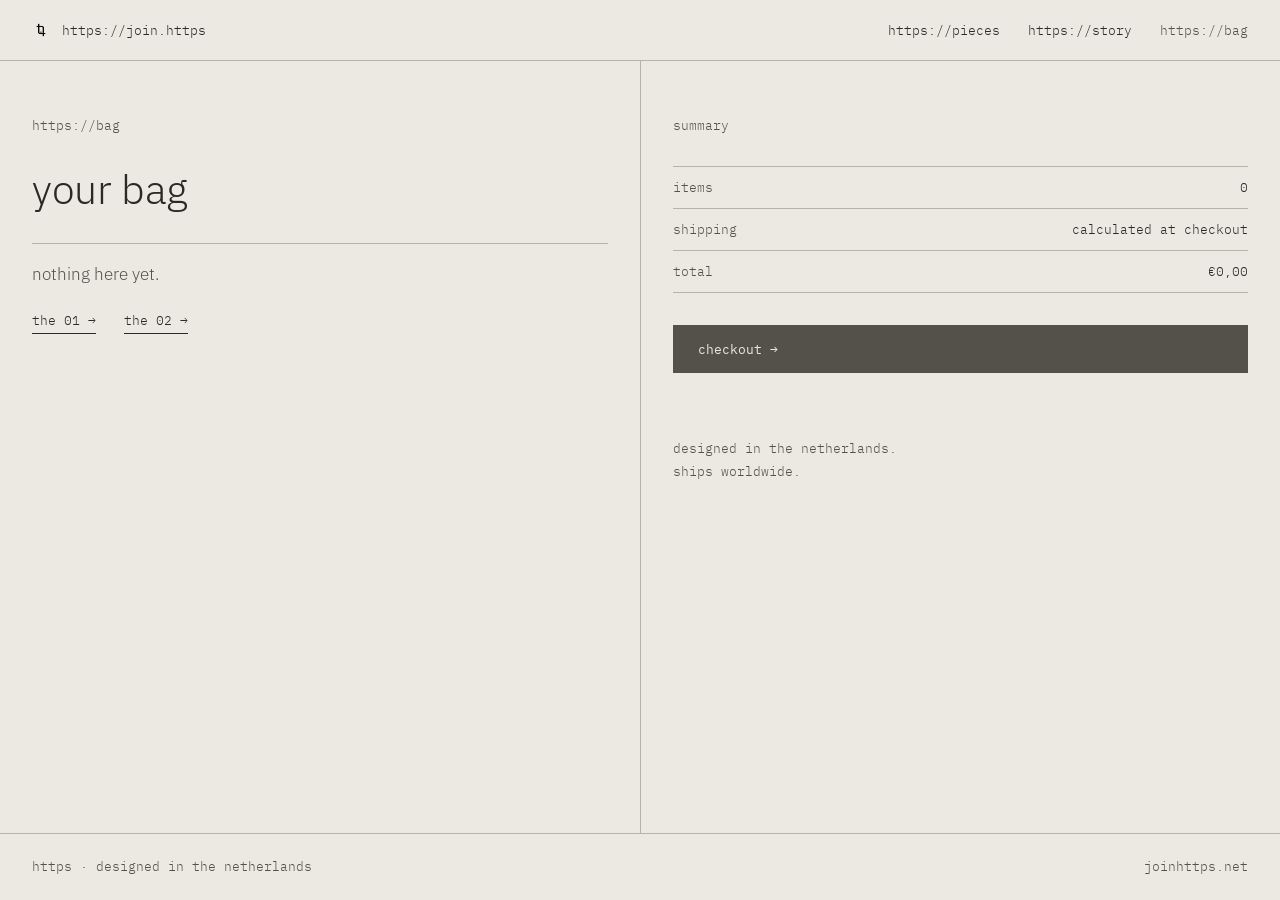
<file: bag.html>
<!DOCTYPE html>
<html lang="en">
<head>
<meta charset="utf-8">
<meta name="viewport" content="width=device-width, initial-scale=1">
<title>https — bag</title>
<link rel="icon" href="assets/logo/logo_black.png">
<link rel="preconnect" href="https://fonts.googleapis.com">
<link rel="preconnect" href="https://fonts.gstatic.com" crossorigin>
<link rel="stylesheet" href="https://fonts.googleapis.com/css2?family=IBM+Plex+Mono:wght@400&family=IBM+Plex+Sans:wght@300;400&display=swap">
<link rel="stylesheet" href="css/site.css">
</head>
<body>
<div class="page">

  <nav class="nav">
    <a href="index.html" class="nav-home"><img src="assets/logo/logo_black.png" alt="https symbol">https://join.https</a>
    <div class="nav-links">
      <a href="pieces.html">https://pieces</a>
      <a href="story.html">https://story</a>
      <a href="bag.html" data-cart-label class="is-active">https://bag</a>
    </div>
  </nav>

  <section class="cart" data-cart-page>
    <div class="cart-main">
      <span class="mono soft">https://bag</span>
      <h1 class="title-section">Your bag</h1>

      <div class="cart-empty" data-empty hidden>
        <p>Nothing here yet.</p>
        <div>
          <a href="the-01.html" class="cta">the 01 →</a>
          <a href="the-02.html" class="cta">the 02 →</a>
        </div>
      </div>

      <div class="cart-items" data-items></div>
    </div>

    <div class="cart-col">
    <div class="cart-summary">
      <span class="mono soft">summary</span>
      <div class="summary-rows">
        <div><span>items</span><span data-count>0</span></div>
        <div><span>shipping</span><span>calculated at checkout</span></div>
        <div><span>total</span><span data-total>€0,00</span></div>
      </div>
      <button type="button" class="btn" data-checkout disabled>Checkout →</button>
      <p class="cart-note" data-checkout-note></p>
      <p class="cart-note">Designed in the Netherlands.<br>Ships worldwide.</p>
    </div>
    </div>
  </section>

  <footer class="footer">
    <div>
      <span>https · designed in the Netherlands</span>
      <a href="https://joinhttps.net">joinhttps.net</a>
    </div>
  </footer>
</div>
<script src="js/config.js"></script>
<script src="js/catalog.local.js"></script>
<script src="js/shop.js"></script>
<script src="js/site.js"></script>
<script src="js/bag.js"></script>
</body>
</html>
</file>
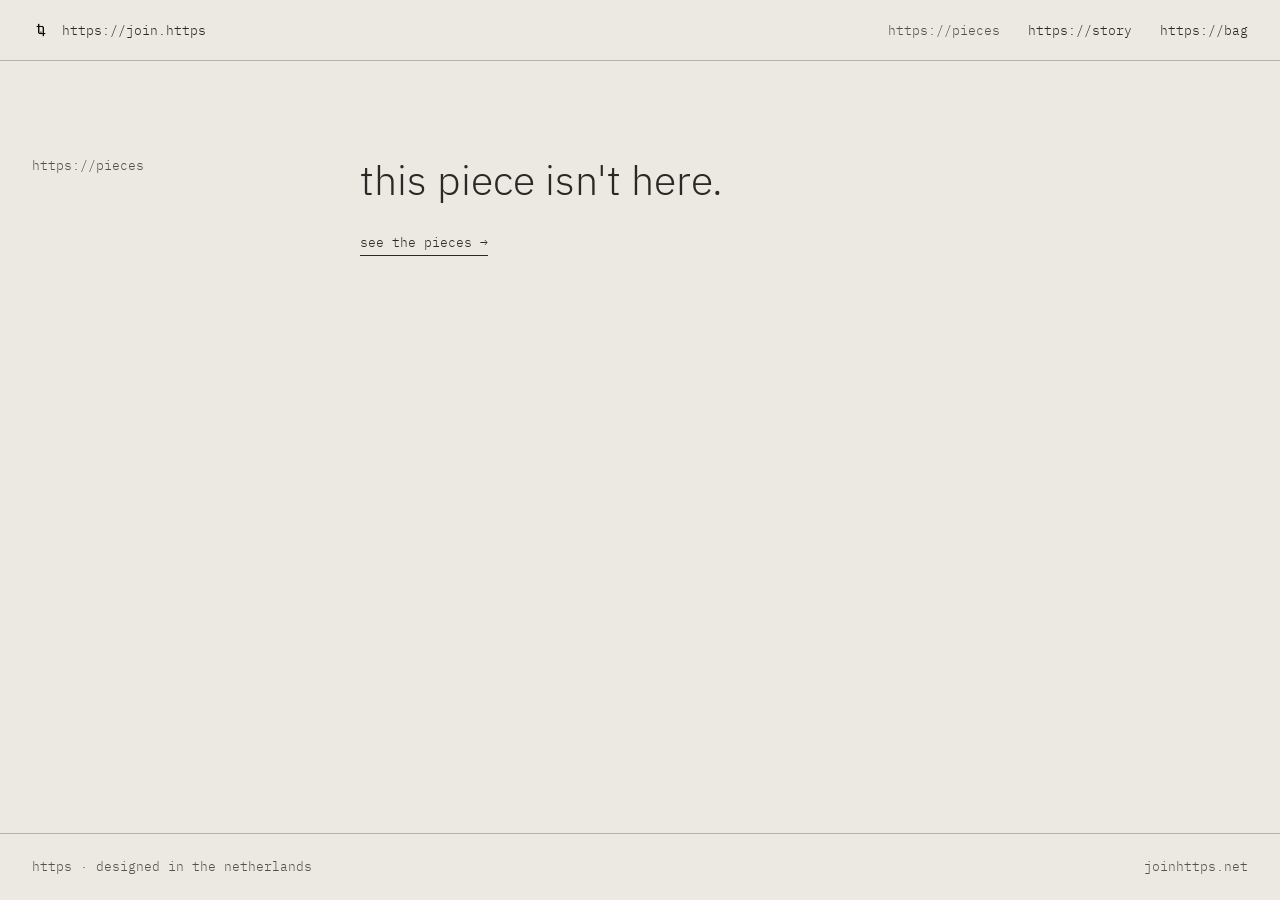
<file: piece.html>
<!DOCTYPE html>
<html lang="en">
<head>
<meta charset="utf-8">
<meta name="viewport" content="width=device-width, initial-scale=1">
<title>https — piece</title>
<link rel="icon" href="assets/logo/logo_black.png">
<link rel="preconnect" href="https://fonts.googleapis.com">
<link rel="preconnect" href="https://fonts.gstatic.com" crossorigin>
<link rel="stylesheet" href="https://fonts.googleapis.com/css2?family=IBM+Plex+Mono:wght@400&family=IBM+Plex+Sans:wght@300;400&display=swap">
<link rel="stylesheet" href="css/site.css">
</head>
<body>
<div class="page page--product">

  <nav class="nav">
    <a href="index.html" class="nav-home"><img src="assets/logo/logo_black.png" alt="https symbol">https://join.https</a>
    <div class="nav-links">
      <a href="pieces.html" class="is-active">https://pieces</a>
      <a href="story.html">https://story</a>
      <a href="bag.html" data-cart-label>https://bag</a>
    </div>
  </nav>

  <section class="beat story-grid" data-piece-missing hidden style="flex:1">
    <span class="beat-label">https://pieces</span>
    <div class="story-content">
      <h1 class="title-section">This piece isn't here.</h1>
      <a href="pieces.html" class="cta" style="align-self:flex-start">See the pieces →</a>
    </div>
  </section>

  <section class="product" data-piece hidden>
    <div class="product-grid product-grid--wide">
      <div class="product-col">
      <div class="product-panel">
        <div class="product-meta">
          <span data-handle></span><span data-availability></span>
        </div>
        <div class="object-stack" style="gap: 12px;">
          <h1 class="title-section" data-title></h1>
          <p class="product-sub" data-sub></p>
        </div>
        <div class="product-price"><span data-price></span><span class="mono soft">Shipping calculated at checkout</span></div>
        <div class="product-actions">
          <button type="button" class="btn" data-add>Add to bag</button>
          <a href="bag.html" data-cart-link></a>
        </div>
        <p class="product-ship">Ships worldwide from the Netherlands.<br>One size, adjustable. Designed to age with you.</p>
        <p class="body" data-description></p>
        <div class="specs" data-specs></div>
        <div class="product-others" data-others></div>
      </div>
      </div>
      <div class="gallery">
        <div class="gallery-track" data-track></div>
        <div class="gallery-bar">
          <span data-counter>01 / 10</span>
          <div>
            <button type="button" class="btn-icon" data-prev aria-label="Previous photo">←</button>
            <button type="button" class="btn-icon" data-next aria-label="Next photo">→</button>
          </div>
        </div>
      </div>
    </div>

    <div class="product-story">
      <section class="story-block story-grid">
        <span class="story-label">https://why-a-cap</span>
        <div class="story-content">
          <h2 class="title-section">Why a cap?</h2>
          <p class="body">People wear caps while moving through crowded cities, public spaces and everyday moments without drawing attention to themselves. It's the one thing you put on before you leave and forget you're wearing.</p>
          <p class="body">Two strangers can pass each other wearing the same symbol without ever speaking. The connection exists long before either person notices it.</p>
          <p class="body">Washed and distressed on purpose. Designed to age with you. Every mark you add makes it more yours.</p>
        </div>
      </section>
    </div>

    <div class="product-close">
      <div>
        <div class="signal" aria-hidden="true">
          <span class="signal-dot"></span>
          <span class="signal-ring"></span>
        </div>
        <p class="closing-statement">Somewhere right now, someone you'll never meet is wearing the same symbol.</p>
      </div>
    </div>
  </section>

  <div class="buy-bar" aria-hidden="false">
    <span data-bar-label></span>
    <button type="button" class="btn" data-add-bar>Add to bag</button>
  </div>

  <footer class="footer">
    <div>
      <span>https · designed in the Netherlands</span>
      <a href="https://joinhttps.net">joinhttps.net</a>
    </div>
  </footer>
</div>
<script src="js/config.js"></script>
<script src="js/catalog.local.js"></script>
<script src="js/shop.js"></script>
<script src="js/site.js"></script>
<script src="js/piece.js"></script>
</body>
</html>
</file>
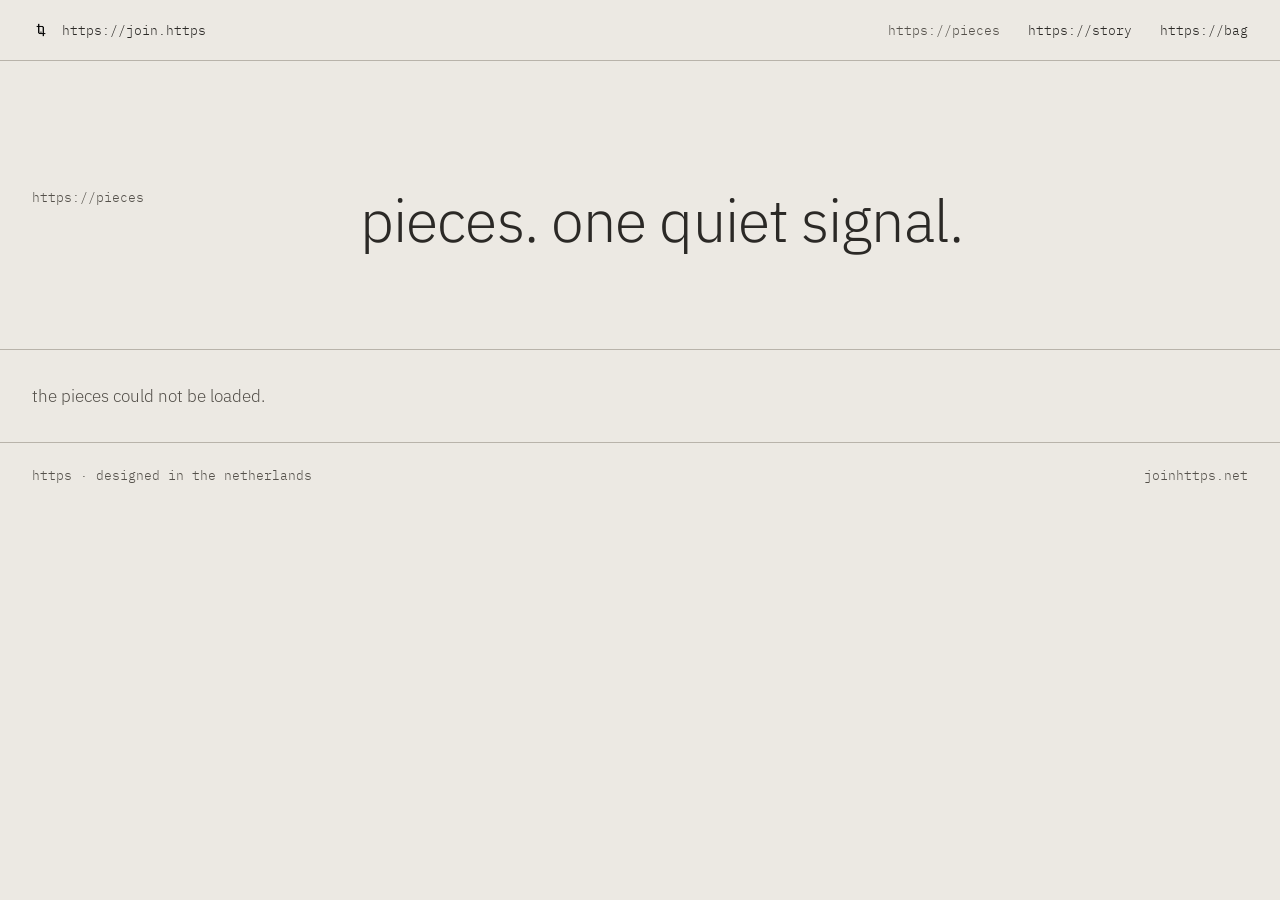
<file: pieces.html>
<!DOCTYPE html>
<html lang="en">
<head>
<meta charset="utf-8">
<meta name="viewport" content="width=device-width, initial-scale=1">
<title>https — pieces</title>
<link rel="icon" href="assets/logo/logo_black.png">
<link rel="preconnect" href="https://fonts.googleapis.com">
<link rel="preconnect" href="https://fonts.gstatic.com" crossorigin>
<link rel="stylesheet" href="https://fonts.googleapis.com/css2?family=IBM+Plex+Mono:wght@400&family=IBM+Plex+Sans:wght@300;400&display=swap">
<link rel="stylesheet" href="css/site.css">
</head>
<body>
<div class="page">

  <nav class="nav">
    <a href="index.html" class="nav-home"><img src="assets/logo/logo_black.png" alt="https symbol">https://join.https</a>
    <div class="nav-links">
      <a href="pieces.html" class="is-active">https://pieces</a>
      <a href="story.html">https://story</a>
      <a href="bag.html" data-cart-label>https://bag</a>
    </div>
  </nav>


  <header class="pieces-head story-grid pieces-intro">
    <span class="beat-label">https://pieces</span>
    <h1 class="title-page">Pieces. One quiet signal.</h1>
  </header>

  <section class="pieces pieces-list">
    <div class="pieces-grid" data-pieces-grid>
      <a class="tile" aria-hidden="true"><div class="tile-image"></div><div class="tile-body"><span class="tile-name">&nbsp;</span></div></a>
      <a class="tile" aria-hidden="true"><div class="tile-image"></div><div class="tile-body"><span class="tile-name">&nbsp;</span></div></a>
    </div>
  </section>

  <footer class="footer">
    <div>
      <span>https · designed in the Netherlands</span>
      <a href="https://joinhttps.net">joinhttps.net</a>
    </div>
  </footer>
</div>
<script src="js/config.js"></script>
<script src="js/catalog.local.js"></script>
<script src="js/shop.js"></script>
<script src="js/site.js"></script>
<script src="js/pieces.js"></script>
</body>
</html>
</file>
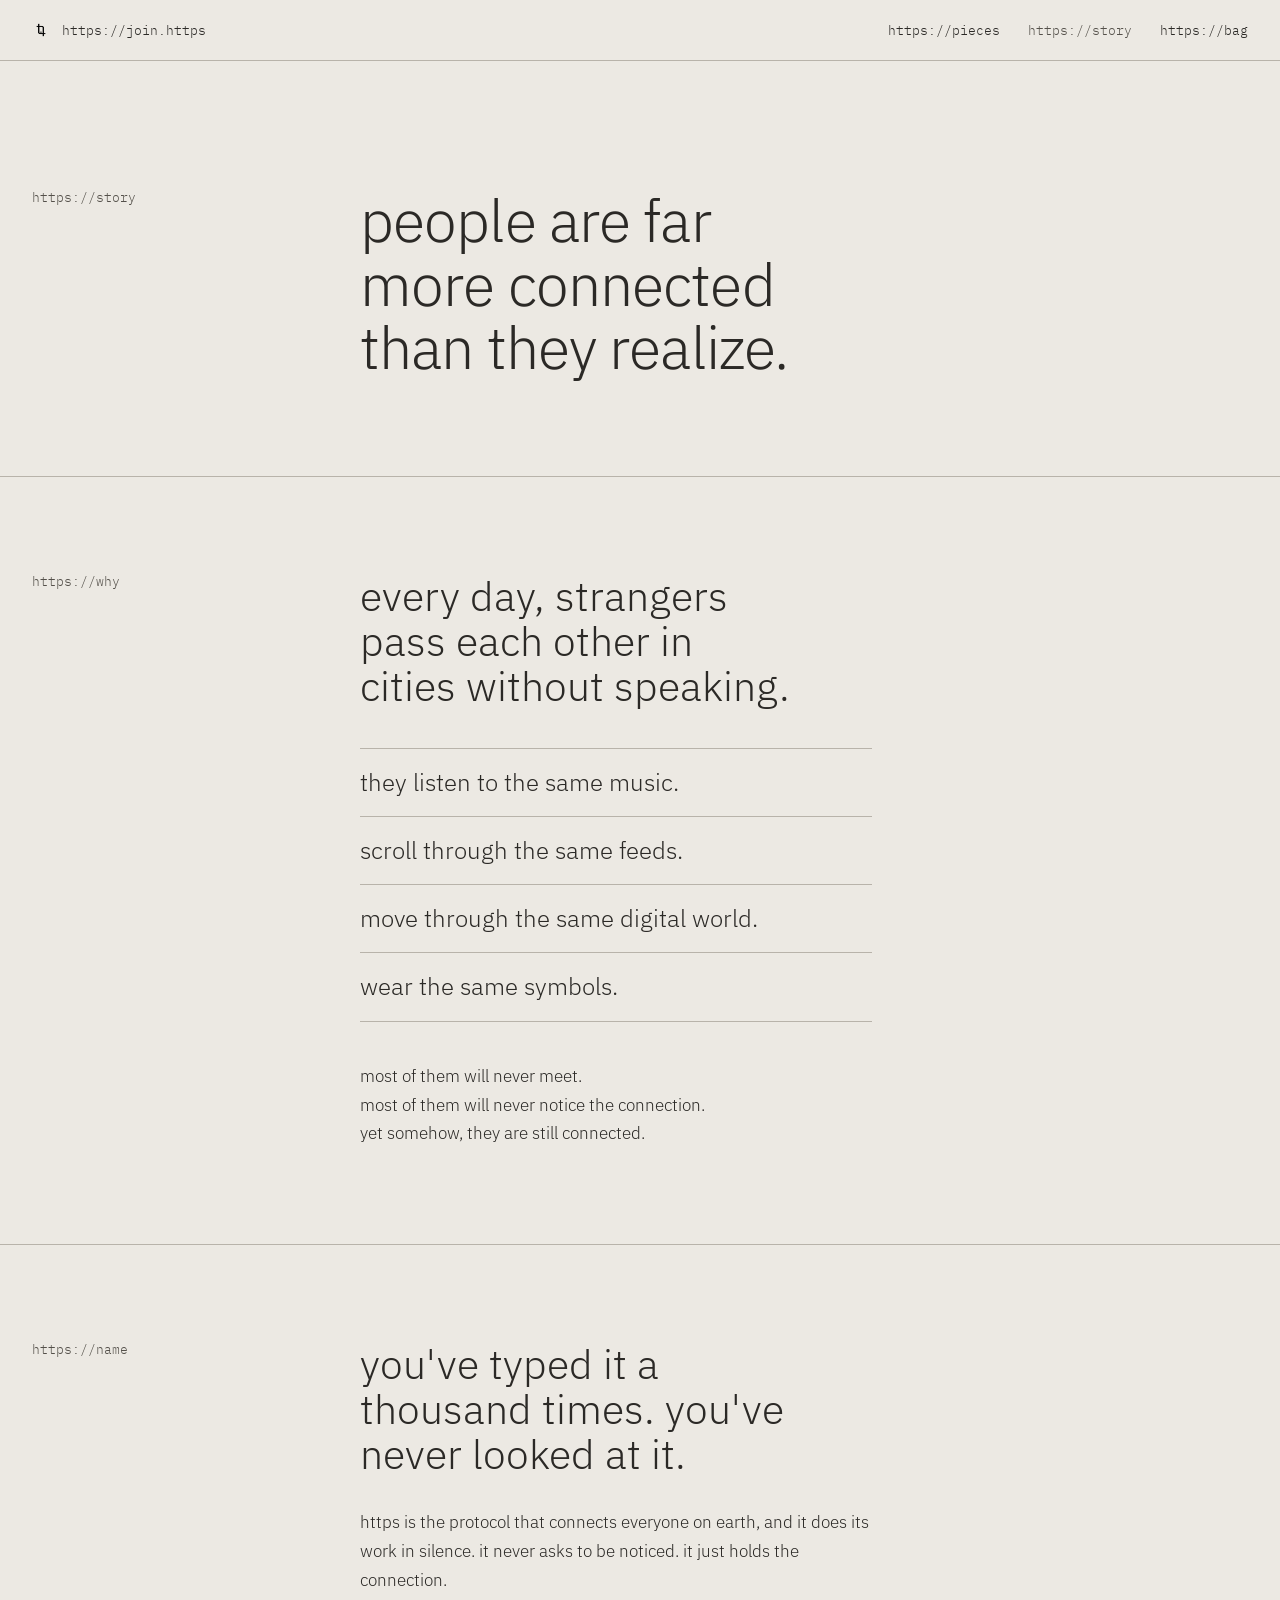
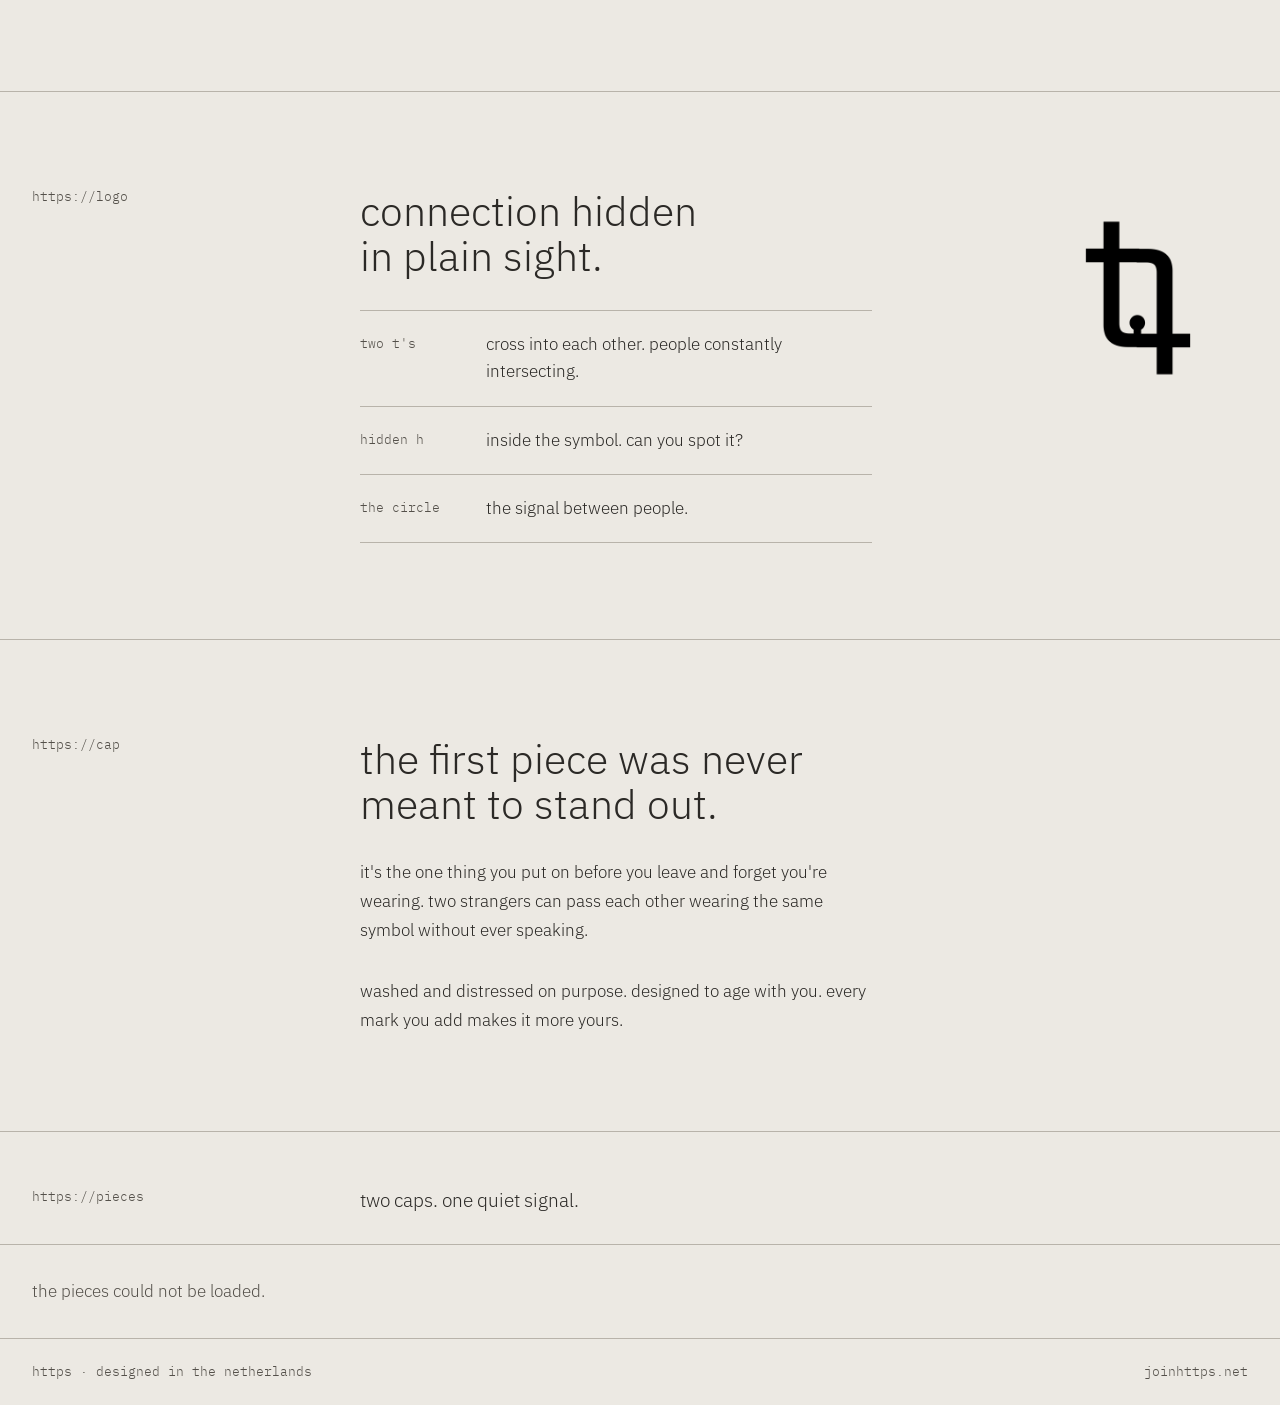
<file: story.html>
<!DOCTYPE html>
<html lang="en">
<head>
<meta charset="utf-8">
<meta name="viewport" content="width=device-width, initial-scale=1">
<title>https — story</title>
<link rel="icon" href="assets/logo/logo_black.png">
<link rel="preconnect" href="https://fonts.googleapis.com">
<link rel="preconnect" href="https://fonts.gstatic.com" crossorigin>
<link rel="stylesheet" href="https://fonts.googleapis.com/css2?family=IBM+Plex+Mono:wght@400&family=IBM+Plex+Sans:wght@300;400&display=swap">
<link rel="stylesheet" href="css/site.css">
</head>
<body>
<div class="page">

  <nav class="nav">
    <a href="index.html" class="nav-home"><img src="assets/logo/logo_black.png" alt="https symbol">https://join.https</a>
    <div class="nav-links">
      <a href="pieces.html">https://pieces</a>
      <a href="story.html" class="is-active">https://story</a>
      <a href="bag.html" data-cart-label>https://bag</a>
    </div>
  </nav>

  <!-- 1. Opening: one line, lots of air -->
  <header class="story-block story-block--header story-grid">
    <span class="story-label">https://story</span>
    <h1 class="title-page">People are far more connected than they realize.</h1>
  </header>

  <!-- 2. Why: the list, one line per row -->
  <section class="story-block story-grid">
    <span class="story-label">https://why</span>
    <div class="story-content story-content--why">
      <h2 class="title-section">Every day, strangers pass each other in cities without speaking.</h2>
      <div class="story-list">
        <span>They listen to the same music.</span>
        <span>Scroll through the same feeds.</span>
        <span>Move through the same digital world.</span>
        <span>Wear the same symbols.</span>
      </div>
      <p class="body">Most of them will never meet.<br>Most of them will never notice the connection.<br>Yet somehow, they are still connected.</p>
    </div>
  </section>

  <!-- 3. Name -->
  <section class="story-block story-grid">
    <span class="story-label">https://name</span>
    <div class="story-content">
      <h2 class="title-section">You've typed it a thousand times. You've never looked at it.</h2>
      <p class="body">https is the protocol that connects everyone on earth, and it does its work in silence. It never asks to be noticed. It just holds the connection.</p>
    </div>
  </section>

  <!-- 4. Logo: symbol large and alone, then three short notes -->
  <section class="story-block story-grid story-logo-grid">
    <span class="story-label">https://logo</span>
    <img src="assets/logo/logo_black.png" alt="https symbol" class="story-logo">
    <div class="story-content story-logo-copy">
      <h2 class="title-section">Connection hidden in plain sight.</h2>
      <div class="story-notes">
        <div><span class="mono">two t's</span><span>Cross into each other. People constantly intersecting.</span></div>
        <div><span class="mono">hidden h</span><span>Inside the symbol. Can you spot it?</span></div>
        <div><span class="mono">the circle</span><span>The signal between people.</span></div>
      </div>
    </div>
  </section>

  <!-- 5. Cap: the bridge to the product -->
  <section class="story-block story-grid">
    <span class="story-label">https://cap</span>
    <div class="story-content">
      <h2 class="title-section">The first piece was never meant to stand out.</h2>
      <p class="body">It's the one thing you put on before you leave and forget you're wearing. Two strangers can pass each other wearing the same symbol without ever speaking.</p>
      <p class="body">Washed and distressed on purpose. Designed to age with you. Every mark you add makes it more yours.</p>
    </div>
  </section>

  <!-- 6. The pieces: two big tiles, the exit -->
  <section class="pieces">
    <div class="pieces-head story-grid">
      <span class="story-label">https://pieces</span>
      <span class="lead">Two caps. One quiet signal.</span>
    </div>
    <div class="pieces-grid" data-pieces-grid></div>
  </section>

  <footer class="footer footer--end">
    <div>
      <span>https · designed in the Netherlands</span>
      <a href="https://joinhttps.net">joinhttps.net</a>
    </div>
  </footer>
</div>
<script src="js/config.js"></script>
<script src="js/catalog.local.js"></script>
<script src="js/shop.js"></script>
<script src="js/site.js"></script>
<script src="js/pieces.js"></script>
</body>
</html>
</file>
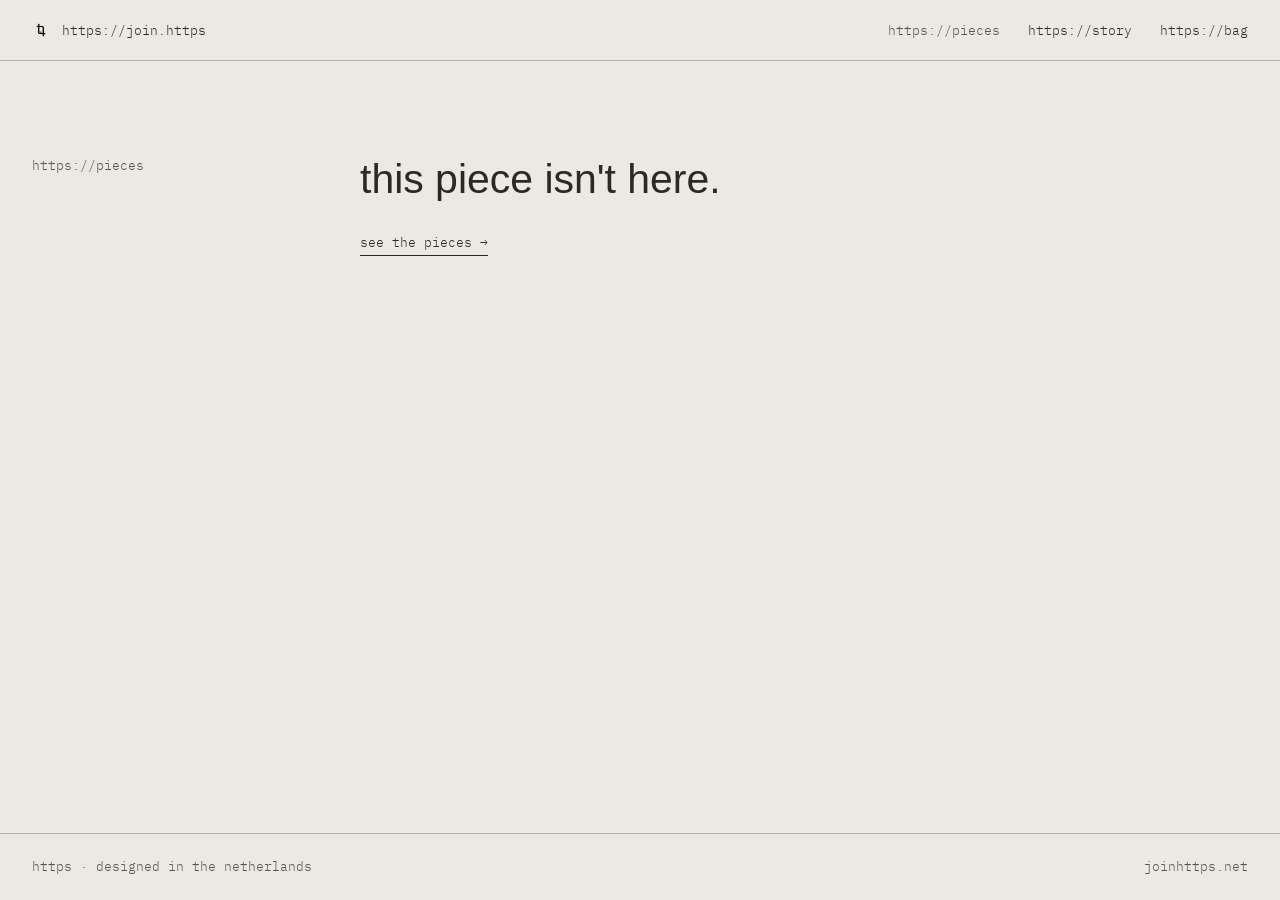
<file: the-01.html>
<!DOCTYPE html>
<html lang="en"><head><meta charset="utf-8"><meta http-equiv="refresh" content="0; url=piece.html?handle=the-01"><title>https — the 01</title><link rel="canonical" href="piece.html?handle=the-01"></head>
<body style="margin:0;background:#ece9e3;color:#2b2926;font:300 17px/1.7 'IBM Plex Sans',sans-serif;padding:32px"><a href="piece.html?handle=the-01" style="color:#2b2926">the 01 →</a></body></html>
</file>
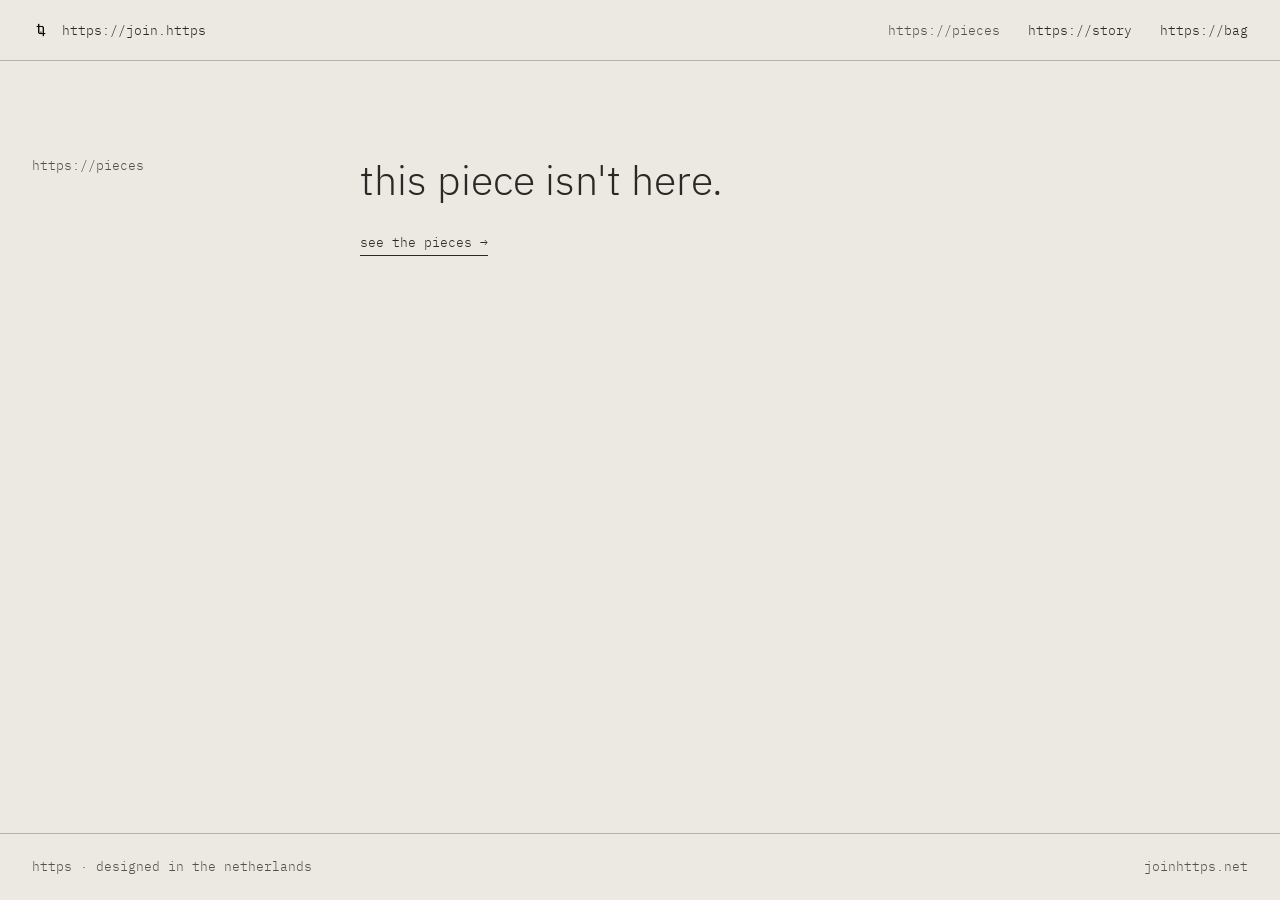
<file: the-02.html>
<!DOCTYPE html>
<html lang="en"><head><meta charset="utf-8"><meta http-equiv="refresh" content="0; url=piece.html?handle=the-02"><title>https — the 02</title><link rel="canonical" href="piece.html?handle=the-02"></head>
<body style="margin:0;background:#ece9e3;color:#2b2926;font:300 17px/1.7 'IBM Plex Sans',sans-serif;padding:32px"><a href="piece.html?handle=the-02" style="color:#2b2926">the 02 →</a></body></html>
</file>
<file: css/site.css>
/* https — site styles. Values mirror design/*.dc.html exactly. */

:root {
  --paper: #ece9e3;
  --paper-dim: #d9d5cd;
  --thread: #b8b3aa;
  --charcoal: #2b2926;
  --charcoal-soft: #54504a;
  --rule-dark: rgba(236, 233, 227, .14);
  --nav-h: 61px;
  --footer-h: 66px;
  --sans: 'IBM Plex Sans', sans-serif;
  --mono: 'IBM Plex Mono', monospace;
}

*, *::before, *::after { box-sizing: border-box; }

html { background: var(--paper); }

body {
  margin: 0;
  background: var(--paper);
  color: var(--charcoal);
  font-family: var(--sans);
  font-weight: 300;
  -webkit-font-smoothing: antialiased;
  text-transform: lowercase;
}

a { color: var(--charcoal); text-decoration: none; }
a:hover { color: var(--charcoal-soft); }

::selection { background: var(--charcoal); color: var(--paper); }

img { display: block; }

button { text-transform: inherit; }

/* ---------- primitives ---------- */

.page {
  background: var(--paper);
  color: var(--charcoal);
  min-height: 100vh;
  display: flex;
  flex-direction: column;
}

.mono { font-family: var(--mono); font-size: 13px; }
.soft { color: var(--charcoal-soft); }

.body {
  margin: 0;
  font-size: 17px;
  line-height: 1.7;
  max-width: 32rem;
}

h1, h2 { margin: 0; font-weight: 300; text-wrap: balance; }

.title-page {
  font-size: clamp(36px, 4.6vw, 64px);
  line-height: 1.08;
  letter-spacing: -0.015em;
}

.title-section {
  font-size: clamp(28px, 3.2vw, 44px);
  line-height: 1.1;
}

.cta {
  font-family: var(--mono);
  font-size: 13px;
  border-bottom: 1px solid var(--charcoal);
  padding-bottom: 4px;
}
.cta:hover { color: var(--charcoal-soft); border-color: var(--charcoal-soft); }

.btn {
  background: var(--charcoal);
  color: var(--paper);
  border: 1px solid var(--charcoal);
  padding: 0 24px;
  height: 48px;
  font-family: var(--mono);
  font-size: 13px;
  cursor: pointer;
  text-align: left;
}
.btn:hover { background: var(--charcoal-soft); border-color: var(--charcoal-soft); }
.btn:disabled { cursor: default; }

.btn-icon {
  background: none;
  border: 1px solid var(--thread);
  color: var(--charcoal);
  width: 44px;
  height: 44px;
  font-family: var(--mono);
  font-size: 15px;
  cursor: pointer;
  padding: 0;
}

/* signal dot */
.signal {
  position: relative;
  width: 10px;
  height: 10px;
}
.signal-dot {
  position: absolute;
  inset: 0;
  background: var(--paper);
  border-radius: 50%;
}
.signal-ring {
  position: absolute;
  inset: 0;
  border-radius: 50%;
  border: 1px solid var(--paper);
  animation: signal 3s ease-out infinite;
  pointer-events: none;
}
@keyframes signal {
  0% { transform: scale(1); opacity: .7; }
  100% { transform: scale(3.2); opacity: 0; }
}
@media (prefers-reduced-motion: reduce) {
  .signal-ring, .map-ring { animation: none !important; }
}

/* ---------- nav ---------- */

.nav {
  position: sticky;
  top: 0;
  z-index: 10;
  background: var(--paper);
  border-bottom: 1px solid var(--thread);
  display: flex;
  justify-content: space-between;
  align-items: center;
  min-height: var(--nav-h);
  padding: 20px 32px;
  font-family: var(--mono);
  font-size: 13px;
}
.nav-home { display: flex; align-items: center; gap: 12px; }
.nav-home img { width: 18px; height: 18px; object-fit: contain; }
.nav-links { display: flex; gap: 28px; }
.nav-links a.is-active { color: var(--charcoal-soft); }

/* ---------- footer ---------- */

.footer { min-height: var(--footer-h); }
.footer > div {
  padding: 24px 32px;
  display: flex;
  flex-wrap: wrap;
  justify-content: space-between;
  gap: 16px 32px;
  font-family: var(--mono);
  font-size: 13px;
  color: var(--charcoal-soft);
}
.footer a { color: var(--charcoal-soft); }
.footer--ruled { border-top: 1px solid var(--thread); }
.footer--end { margin-top: auto; }

/* ---------- home ---------- */

.hero { border-bottom: 1px solid var(--thread); }
.hero-grid {
  display: grid;
  grid-template-columns: repeat(auto-fit, minmax(320px, 1fr));
  gap: 1px;
  background: var(--thread);
}
.hero-copy {
  background: var(--paper);
  padding: 64px 32px;
  display: flex;
  flex-direction: column;
  justify-content: space-between;
  gap: 64px;
  min-height: calc(100vh - var(--nav-h) - 1px);
}
.hero-stack { display: flex; flex-direction: column; gap: 24px; }
.hero-stack h1 { max-width: 14ch; }
.hero-stack .body { color: var(--charcoal-soft); }
.hero-stack .cta { align-self: flex-start; }
.hero-image {
  background: var(--paper-dim);
  min-height: calc(100vh - var(--nav-h) - 1px);
  overflow: hidden;
  position: relative;
}
.hero-image img {
  position: absolute;
  inset: 0;
  width: 100%;
  height: 100%;
  object-fit: cover;
  mix-blend-mode: multiply;
}

.closing {
  background: var(--charcoal);
  color: var(--paper);
  flex: 1;
}
.closing > div {
  padding: 128px 32px;
  display: flex;
  flex-direction: column;
  gap: 40px;
  align-items: flex-start;
}
.closing-statement {
  margin: 0;
  font-weight: 300;
  font-size: clamp(28px, 3.6vw, 52px);
  line-height: 1.15;
  max-width: 22ch;
  text-wrap: balance;
}

.everywhere {
  background: var(--charcoal);
  color: var(--paper);
  border-top: 1px solid var(--rule-dark);
}
.everywhere-grid {
  min-height: calc(100vh - var(--nav-h) - var(--footer-h));
  display: grid;
  grid-template-columns: repeat(auto-fit, minmax(280px, 1fr));
  gap: 1px;
  background: var(--rule-dark);
}
.everywhere-copy {
  background: var(--charcoal);
  padding: 56px 32px;
  display: flex;
  flex-direction: column;
  gap: 20px;
  justify-content: space-between;
}
.everywhere-copy .mono { color: var(--thread); }
.everywhere-copy .body { max-width: 24rem; }
.map-frame {
  background: var(--charcoal);
  grid-column: span 2;
  aspect-ratio: 960 / 460;
  min-height: 0;
  overflow: hidden;
  align-self: stretch;
  justify-self: stretch;
  width: auto;
  height: auto;
}
.map-frame svg { display: block; width: 100%; height: 100%; }
.map-ring {
  fill: none;
  stroke: var(--paper);
  stroke-width: 1;
  transform-box: fill-box;
  transform-origin: center;
  animation: map-signal 3s ease-out infinite;
}
@keyframes map-signal {
  0% { transform: scale(1); opacity: .7; }
  100% { transform: scale(4); opacity: 0; }
}
@media (max-width: 841px) {
  .everywhere-grid { grid-template-columns: minmax(0, 1fr); }
  .map-frame { grid-column: auto; }
}

/* ---------- story ---------- */

.story-grid {
  display: grid;
  grid-template-columns: minmax(120px, 1fr) minmax(0, 2fr) minmax(0, 1fr);
  gap: 48px;
}
.story-block {
  border-bottom: 1px solid var(--thread);
  padding: 96px 32px;
}
.story-block--header { padding: 128px 32px 96px; }
.story-block--header h1 { grid-column: 2 / 4; max-width: 18ch; }
.story-label { font-family: var(--mono); font-size: 13px; color: var(--charcoal-soft); }
.story-content { display: flex; flex-direction: column; gap: 32px; }
.story-content--why { gap: 40px; }
.story-content h2 { max-width: 22ch; }

.story-list {
  display: flex;
  flex-direction: column;
  font-size: 24px;
  line-height: 1.3;
  max-width: 32rem;
}
.story-list span {
  padding: 18px 0;
  border-top: 1px solid var(--thread);
}
.story-list span:last-child { border-bottom: 1px solid var(--thread); }

.story-logo-grid { align-items: start; }
.story-logo {
  grid-column: 3;
  grid-row: 1;
  width: 100%;
  max-width: 220px;
  object-fit: contain;
  justify-self: end;
}
.story-logo-copy { grid-column: 2; grid-row: 1; }

.story-notes {
  display: flex;
  flex-direction: column;
  font-size: 17px;
  line-height: 1.6;
  max-width: 32rem;
}
.story-notes > div {
  padding: 20px 0;
  border-top: 1px solid var(--thread);
  display: grid;
  grid-template-columns: 110px minmax(0, 1fr);
  gap: 16px;
}
.story-notes > div:last-child { border-bottom: 1px solid var(--thread); }
.story-notes .mono { color: var(--charcoal-soft); padding-top: 3px; }

.pieces { border-bottom: 1px solid var(--thread); }
.pieces-head { padding: 56px 32px 0; }
.pieces-head .lead { font-size: 19px; line-height: 1.3; }
.pieces-grid {
  display: grid;
  grid-template-columns: repeat(auto-fit, minmax(320px, 1fr));
  gap: 1px;
  background: var(--thread);
  border-top: 1px solid var(--thread);
  margin-top: 32px;
}
.tile {
  background: var(--paper);
  display: flex;
  flex-direction: column;
}
.tile:hover { background: var(--paper-dim); color: var(--charcoal); }
.tile-image {
  background: var(--paper-dim);
  aspect-ratio: 4 / 3;
  overflow: hidden;
}
.tile-image img {
  width: 100%;
  height: 100%;
  object-fit: cover;
  mix-blend-mode: multiply;
}
.tile-body {
  padding: 28px 32px 36px;
  display: flex;
  flex-direction: column;
  gap: 12px;
}
.tile-row {
  display: flex;
  justify-content: space-between;
  gap: 16px;
  align-items: baseline;
}
.tile-name { font-size: 24px; line-height: 1.3; }
.tile .mono { color: var(--charcoal-soft); }

@media (max-width: 639px) {
  .story-grid { grid-template-columns: minmax(0, 1fr); gap: 32px; }
  .story-block--header h1 { grid-column: auto; }
  .story-logo { grid-column: auto; grid-row: auto; justify-self: start; }
  .story-logo-copy { grid-column: auto; grid-row: auto; }
}

/* ---------- product ---------- */

.product {
  border-bottom: 1px solid var(--thread);
  flex: 1;
}
.product-grid {
  display: grid;
  grid-template-columns: repeat(auto-fit, minmax(320px, 1fr));
  gap: 1px;
  background: var(--thread);
}
.product-col { background: var(--paper); }
.product-panel {
  background: var(--paper);
  padding: 56px 32px;
  display: flex;
  flex-direction: column;
  gap: 32px;
  position: sticky;
  top: var(--nav-h);
}
.product-meta {
  display: flex;
  flex-wrap: wrap;
  justify-content: space-between;
  gap: 8px 16px;
  font-family: var(--mono);
  font-size: 13px;
  color: var(--charcoal-soft);
}
.product-panel h1 { letter-spacing: -0.01em; }

.specs {
  display: flex;
  flex-direction: column;
  font-family: var(--mono);
  font-size: 13px;
  color: var(--charcoal-soft);
}
.specs > div {
  padding: 12px 0;
  border-top: 1px solid var(--thread);
  display: grid;
  grid-template-columns: 120px minmax(0, 1fr);
  gap: 16px;
}
.specs > div span:last-child { color: var(--charcoal); }

.product-actions {
  display: flex;
  flex-wrap: wrap;
  gap: 12px;
  align-items: center;
}
.product-actions a { font-family: var(--mono); font-size: 13px; color: var(--charcoal-soft); }
.product-other {
  align-self: flex-start;
  font-family: var(--mono);
  font-size: 13px;
  color: var(--charcoal-soft);
}

.gallery {
  background: var(--paper-dim);
  position: relative;
  display: flex;
  flex-direction: column;
  min-height: 70vh;
}
.gallery-track {
  display: flex;
  overflow-x: auto;
  scroll-snap-type: x mandatory;
  scrollbar-width: none;
  flex: 1;
}
.gallery-track::-webkit-scrollbar { display: none; }
.gallery-track figure {
  margin: 0;
  background: var(--paper-dim);
  position: relative;
  overflow: hidden;
  flex: 0 0 100%;
  scroll-snap-align: start;
  min-height: 60vh;
}
.gallery-track img {
  width: 100%;
  height: 100%;
  object-fit: contain;
  position: absolute;
  inset: 0;
  mix-blend-mode: multiply;
}
.gallery-track figcaption {
  position: absolute;
  left: 12px;
  bottom: 10px;
  font-family: var(--mono);
  font-size: 13px;
  color: var(--charcoal-soft);
}
.gallery-bar {
  display: flex;
  justify-content: space-between;
  align-items: center;
  padding: 16px 20px;
  border-top: 1px solid var(--thread);
  font-family: var(--mono);
  font-size: 13px;
  color: var(--charcoal-soft);
}
.gallery-bar > div { display: flex; gap: 8px; }
.gallery-bar .btn-icon:hover { background: var(--paper); }

@media (max-width: 680px) {
  .product-panel { position: static; }
  .hero-image { min-height: 60vh; }
}

/* ---------- cart ---------- */

.cart {
  flex: 1;
  display: grid;
  grid-template-columns: repeat(auto-fit, minmax(320px, 1fr));
  gap: 1px;
  background: var(--thread);
  border-bottom: 1px solid var(--thread);
}
.cart-main,
.cart-summary {
  background: var(--paper);
  padding: 56px 32px;
  display: flex;
  flex-direction: column;
  gap: 32px;
}
.cart-col { background: var(--paper); }
.cart-summary {
  position: sticky;
  top: var(--nav-h);
}
.cart h1 { letter-spacing: -0.01em; }

.cart-empty {
  display: flex;
  flex-direction: column;
  gap: 24px;
  padding-top: 16px;
  border-top: 1px solid var(--thread);
}
.cart-empty p {
  margin: 0;
  font-size: 17px;
  line-height: 1.65;
  color: var(--charcoal-soft);
  max-width: 30rem;
}
.cart-empty div {
  display: flex;
  gap: 28px;
  font-family: var(--mono);
  font-size: 13px;
}

.cart-items { display: flex; flex-direction: column; }
.cart-item {
  display: grid;
  grid-template-columns: 96px minmax(0, 1fr) auto;
  gap: 20px;
  align-items: center;
  padding: 20px 0;
  border-top: 1px solid var(--thread);
}
.cart-thumb {
  background: var(--paper-dim);
  aspect-ratio: 1;
  overflow: hidden;
  display: block;
}
.cart-thumb img {
  width: 100%;
  height: 100%;
  object-fit: cover;
  mix-blend-mode: multiply;
}
.cart-item-body {
  display: flex;
  flex-direction: column;
  gap: 6px;
  min-width: 0;
}
.cart-item-name { font-size: 17px; }
.cart-item-body .mono { color: var(--charcoal-soft); }
.cart-line {
  font-family: var(--mono);
  font-size: 13px;
  align-self: start;
  padding-top: 4px;
}

.qty {
  display: flex;
  align-items: center;
  gap: 0;
  margin-top: 8px;
  font-family: var(--mono);
  font-size: 13px;
  color: var(--charcoal);
}
.qty button {
  flex: 0 0 44px;
  background: none;
  border: 1px solid var(--thread);
  color: var(--charcoal);
  width: 44px;
  height: 44px;
  cursor: pointer;
  font-family: inherit;
  font-size: 15px;
  padding: 0;
}
.qty button:hover { background: var(--paper-dim); }
.qty span {
  flex: 0 0 44px;
  width: 44px;
  height: 44px;
  display: flex;
  align-items: center;
  justify-content: center;
  border-top: 1px solid var(--thread);
  border-bottom: 1px solid var(--thread);
}

.summary-rows {
  display: flex;
  flex-direction: column;
  font-family: var(--mono);
  font-size: 13px;
  color: var(--charcoal-soft);
}
.summary-rows > div {
  padding: 12px 0;
  border-top: 1px solid var(--thread);
  display: flex;
  justify-content: space-between;
  gap: 16px;
}
.summary-rows > div:last-child { border-bottom: 1px solid var(--thread); }
.summary-rows span:last-child { color: var(--charcoal); }
.cart-summary .btn { align-self: stretch; }
.cart-note {
  margin: 0;
  font-family: var(--mono);
  font-size: 13px;
  line-height: 1.8;
  color: var(--charcoal-soft);
}

@media (max-width: 680px) {
  .cart-summary { position: static; }
}

/* ---------- small phones ---------- */

.nav a { white-space: nowrap; }
@media (max-width: 719px) {
  .nav { flex-wrap: wrap; gap: 12px 24px; }
  .nav-links { gap: 12px 20px; flex-wrap: wrap; }
}

/* ---------- editorial home (signal → story → object) ---------- */

.beat {
  border-bottom: 1px solid var(--thread);
  padding: 96px 32px;
}
.beat-label { font-family: var(--mono); font-size: 13px; color: var(--charcoal-soft); }
.beat .story-content h2 { max-width: 22ch; }

/* discovery: fragments resolve into the mark */
.fragments {
  display: flex;
  flex-direction: column;
  font-family: var(--mono);
  font-size: 13px;
  line-height: 1.6;
  max-width: 32rem;
  color: var(--charcoal);
  word-break: break-all;
}
.fragments > span { padding: 10px 0; border-top: 1px solid var(--thread); }
.fragments > span:last-child { border-bottom: 1px solid var(--thread); }
.fragments .rest { color: var(--charcoal); transition: color 1.6s ease; }
.discovery.is-revealed .fragments .rest { color: var(--thread); }
.discovery-mark {
  grid-column: 3;
  grid-row: 1;
  width: 100%;
  max-width: 220px;
  justify-self: end;
  opacity: 0;
  transition: opacity 1.6s ease .8s;
}
.discovery.is-revealed .discovery-mark { opacity: 1; }
@media (prefers-reduced-motion: reduce) {
  .fragments .rest, .discovery-mark { transition: none; }
}

/* symbol: interactive mark */
.mark { display: block; width: 100%; height: auto; }
.mark .seg { stroke: var(--charcoal); stroke-width: 135; fill: none; stroke-linejoin: round; transition: opacity .5s ease, stroke .5s ease, fill .5s ease; }
.mark .dot { fill: var(--charcoal); stroke: none; }
.mark .neck { stroke-width: 70; }
.mark[data-focus="t"] .seg:not(.t1):not(.t2) { opacity: .15; }
.mark[data-focus="t"] .seg.t2 { stroke: #8f8a81; }
.mark[data-focus="h"] .seg:not(.h) { opacity: .15; }
.mark[data-focus="dot"] .seg:not(.dot) { opacity: .15; }
.symbol-mark {
  grid-column: 3;
  grid-row: 1;
  width: 100%;
  max-width: 260px;
  justify-self: end;
}
.symbol-notes > div { cursor: default; }
.symbol-notes > div.is-active .mono { color: var(--charcoal); }

/* objects */
.object { border-bottom: 1px solid var(--thread); }
.object-grid {
  display: grid;
  grid-template-columns: repeat(auto-fit, minmax(320px, 1fr));
  gap: 1px;
  background: var(--thread);
}
.object-image {
  background: var(--paper-dim);
  min-height: 60vh;
  position: relative;
  overflow: hidden;
}
.object-image img {
  position: absolute;
  inset: 0;
  width: 100%;
  height: 100%;
  object-fit: cover;
  mix-blend-mode: multiply;
}
.object-copy {
  background: var(--paper);
  padding: 64px 32px;
  display: flex;
  flex-direction: column;
  justify-content: space-between;
  gap: 48px;
}
.object-head {
  display: flex;
  flex-wrap: wrap;
  justify-content: space-between;
  gap: 8px 16px;
  font-family: var(--mono);
  font-size: 13px;
  color: var(--charcoal-soft);
}
.object-stack { display: flex; flex-direction: column; gap: 20px; }
.object-stack h2 { font-size: clamp(36px, 4.6vw, 64px); line-height: 1.08; letter-spacing: -0.015em; }
.object-meta { font-size: 17px; line-height: 1.7; color: var(--charcoal-soft); margin: 0; }
.object-price { font-family: var(--mono); font-size: 17px; }
.object-stack .cta { align-self: flex-start; }
.object-line { font-size: 24px; line-height: 1.3; }
.object--reverse .object-image { order: 2; }
@media (max-width: 680px) {
  .object--reverse .object-image { order: 0; }
  .object-image { min-height: 50vh; }
}

/* join */
.join {
  border-bottom: 1px solid var(--thread);
  padding: 64px 32px;
  min-height: calc(100vh - var(--nav-h) - var(--footer-h));
  display: flex;
  flex-direction: column;
  justify-content: space-between;
  gap: 64px;
}
.join-stack { display: flex; flex-direction: column; gap: 24px; }
.join-stack h2 { max-width: 18ch; }
.join-form { display: flex; flex-wrap: wrap; gap: 12px; align-items: stretch; max-width: 32rem; }
.join-form input {
  flex: 1 1 240px;
  height: 48px;
  padding: 0 16px;
  background: transparent;
  border: 1px solid var(--thread);
  color: var(--charcoal);
  font-family: var(--mono);
  font-size: 13px;
  text-transform: lowercase;
  outline: none;
}
.join-form input:focus { border-color: var(--charcoal); }
.join-form input::placeholder { color: var(--charcoal-soft); }
.join-note { margin: 0; font-family: var(--mono); font-size: 13px; color: var(--charcoal-soft); line-height: 1.8; }

/* signal dot hover label */
.signal-label {
  position: absolute;
  left: 24px;
  top: -4px;
  font-family: var(--mono);
  font-size: 13px;
  color: var(--thread);
  white-space: nowrap;
  opacity: 0;
  transition: opacity .4s ease;
  pointer-events: none;
}
.signal:hover .signal-label { opacity: 1; }

/* ---------- product page: commerce layer ---------- */

.product-grid--wide { grid-template-columns: minmax(320px, 2fr) minmax(320px, 3fr); }
@media (max-width: 680px) {
  .product-grid--wide { grid-template-columns: minmax(0, 1fr); }
}
.product-price {
  display: flex;
  flex-wrap: wrap;
  justify-content: space-between;
  gap: 8px 16px;
  font-family: var(--mono);
  font-size: 17px;
}
.product-price .mono { align-self: flex-end; }
.product-sub { margin: 0; font-size: 17px; line-height: 1.7; color: var(--charcoal-soft); }
.product-ship { margin: 0; font-family: var(--mono); font-size: 13px; line-height: 1.8; color: var(--charcoal-soft); }

.product-story { border-bottom: 1px solid var(--thread); }
.product-story .story-block:last-child { border-bottom: 0; }
.product-close {
  background: var(--charcoal);
  color: var(--paper);
}
.product-close > div {
  padding: 96px 32px;
  display: flex;
  flex-direction: column;
  gap: 40px;
  align-items: flex-start;
}

/* mobile sticky purchase bar */
.buy-bar {
  display: none;
  position: fixed;
  left: 0; right: 0; bottom: 0;
  z-index: 9;
  background: var(--paper);
  border-top: 1px solid var(--thread);
  padding: 12px 32px;
  gap: 16px;
  align-items: center;
  justify-content: space-between;
  font-family: var(--mono);
  font-size: 13px;
  color: var(--charcoal-soft);
}
@media (max-width: 680px) {
  .buy-bar { display: flex; }
  .page--product { padding-bottom: 73px; }
}

.product-meta > span, .object-head > span { white-space: nowrap; }

/* hero: the mark alone */
.hero-image--mark {
  display: flex;
  align-items: center;
  justify-content: center;
  padding: 64px 32px;
}
.hero-image--mark img {
  position: static;
  width: min(78%, 620px);
  height: auto;
  object-fit: contain;
  mix-blend-mode: multiply;
}

.cta-row { display: flex; flex-wrap: wrap; gap: 16px 28px; }
.pieces-intro {
  padding: 128px 32px 96px;
  border-bottom: 1px solid var(--thread);
}
.pieces-intro h1 { grid-column: 2 / 4; max-width: 18ch; }
@media (max-width: 639px) { .pieces-intro h1 { grid-column: auto; } }

/* ---------- store layer ---------- */
[hidden] { display: none !important; }
.product-others { display: flex; flex-direction: column; gap: 12px; align-items: flex-start; }
.pieces-list .pieces-grid { margin-top: 0; border-top: 0; }
.pieces-list { border-bottom: 1px solid var(--thread); }
.tile[aria-hidden="true"] .tile-image { min-height: 240px; }
.btn:disabled { background: var(--charcoal-soft); border-color: var(--charcoal-soft); }
</file>
